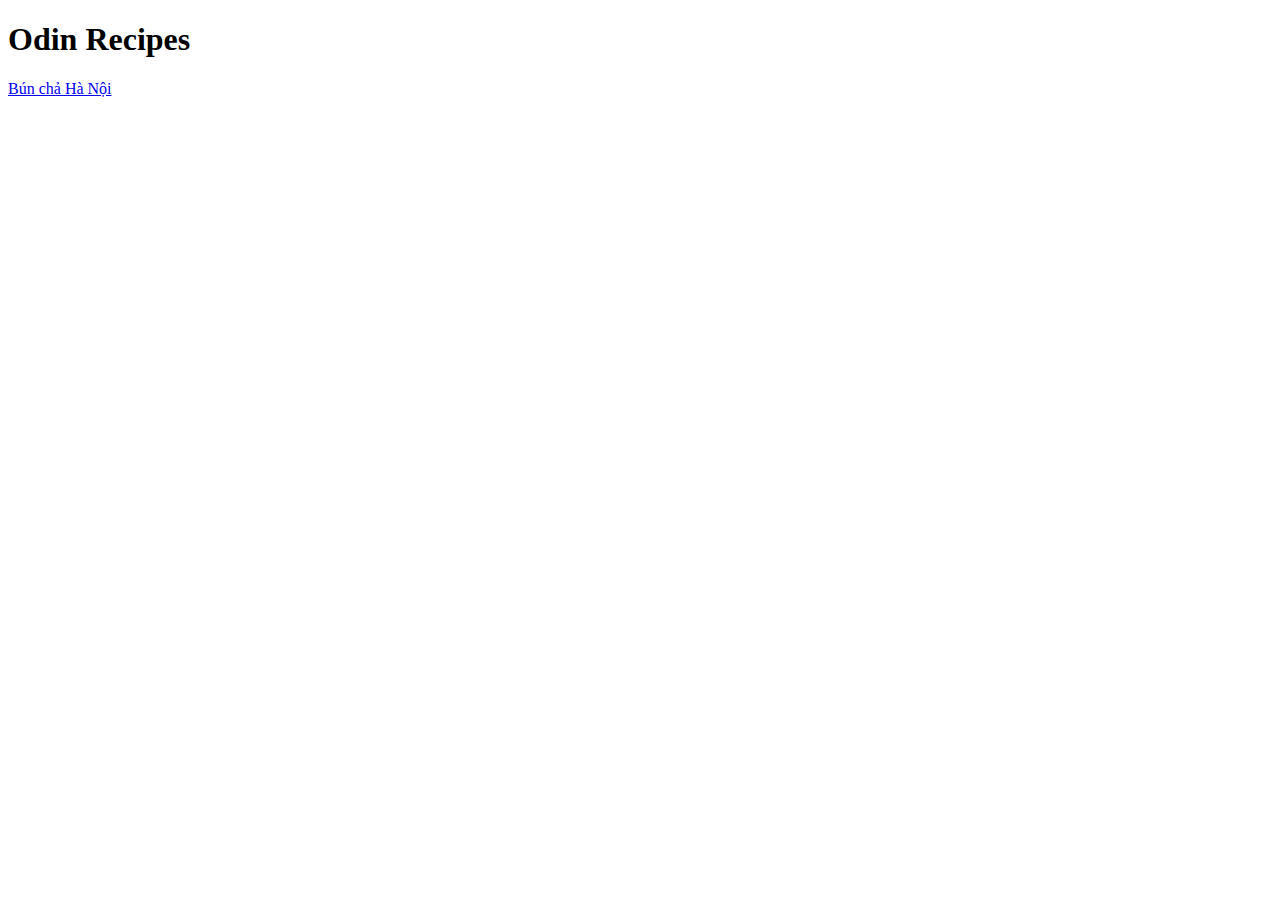
<file: index.html>
<!DOCTYPE html>
<html lang="vi">
    <head>
        <meta charset="utf-8">
        <title>Odin Recipes</title>
        <style>
            /* This is CSS */
            body {
                font-family: 'Times New Roman', serif;
            }
        </style>
    </head>
    <body>
        <h1>Odin Recipes</h1>
        <a href="recipes/bun-cha.html">Bún chả Hà Nội</a>
    </body>
</html>
</file>
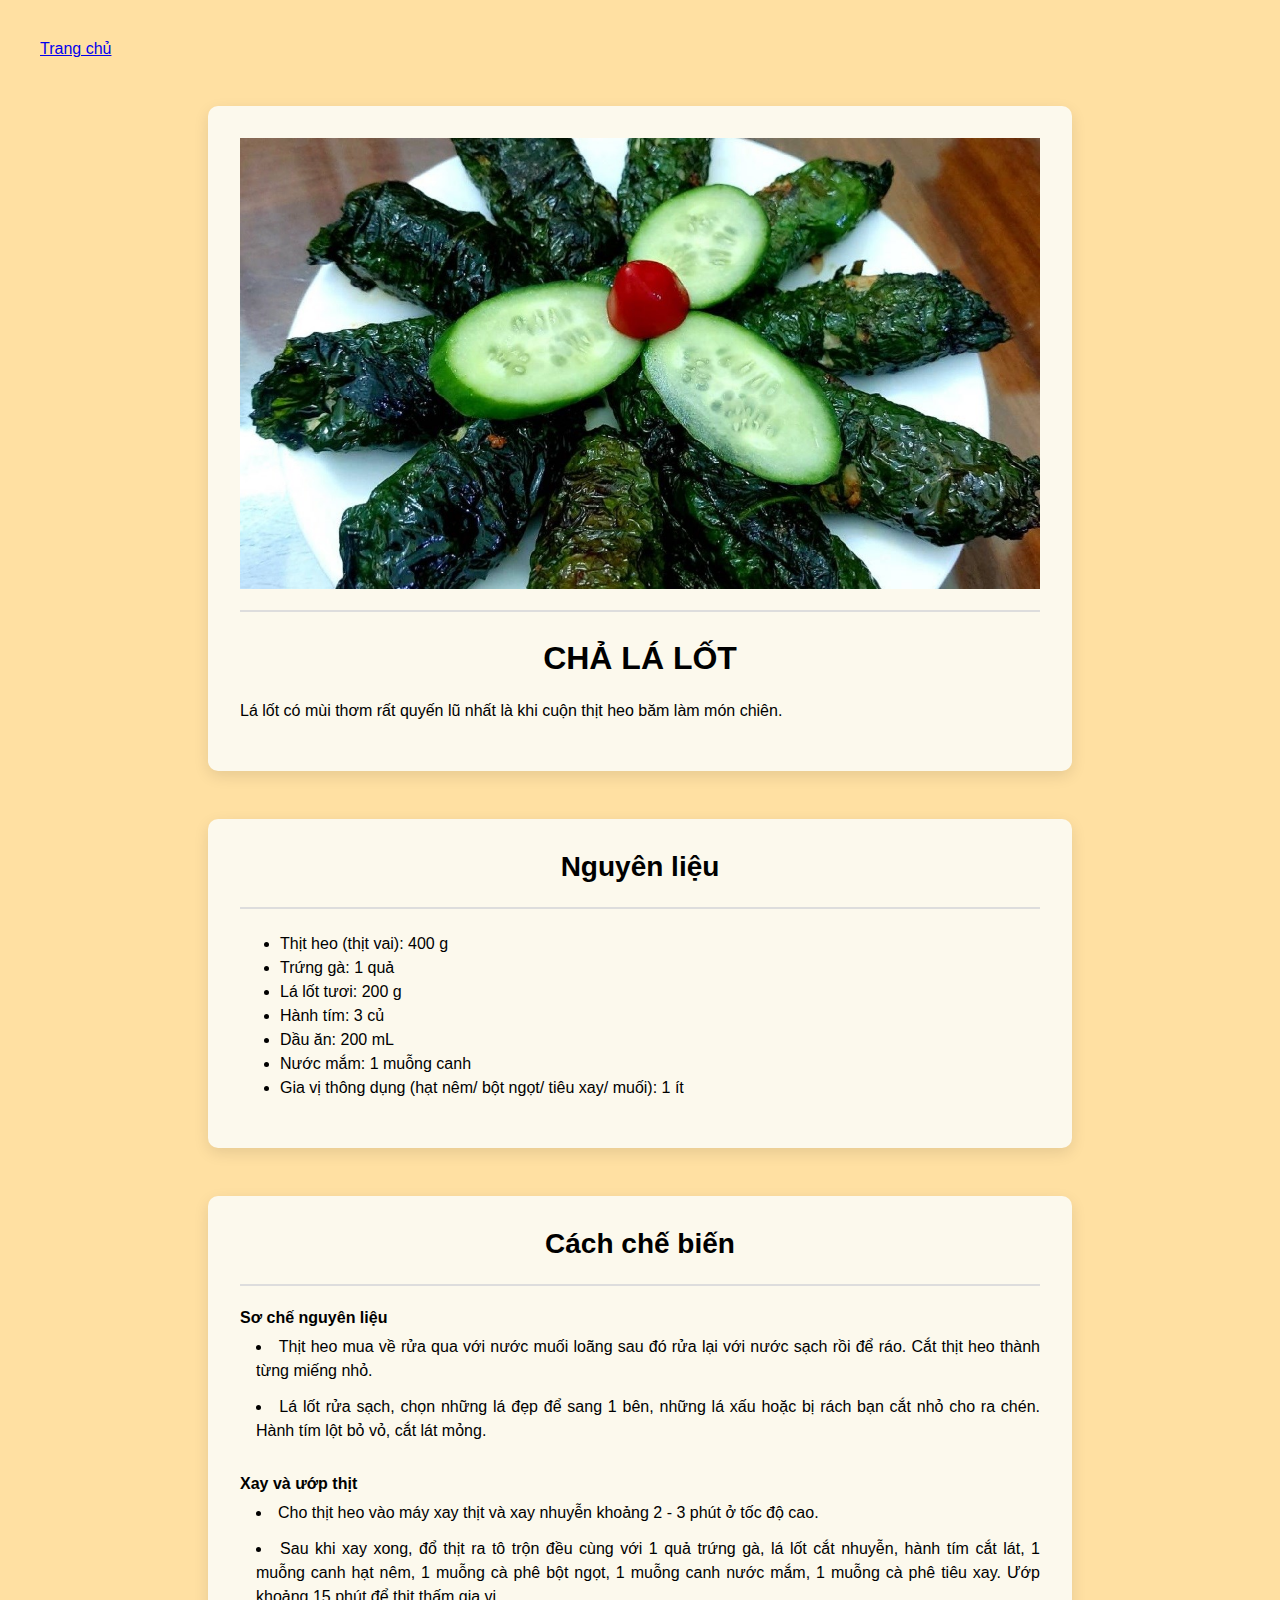
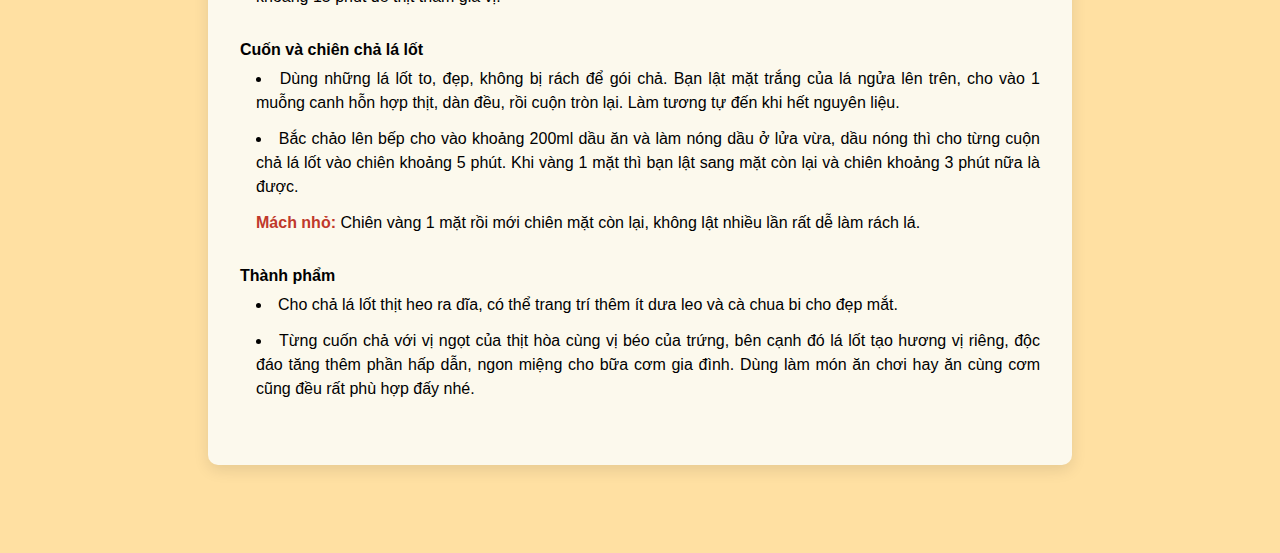
<file: recipes/cha-la-lot.html>
<!DOCTYPE html>
<html lang="vi">
    <head>
        <meta charset="UTF-8">
        <meta name="viewport" content="width=device-width, initial-scale=1.0">
        <title>Chả lá lốt</title>
        <link rel="stylesheet" href="style.css">
    </head>
    <body>
        <a class="home" href="../index.html">Trang chủ</a>
        <div class="block title">
            <img src="../img/cha-la-lot.jpg" alt="Chả lá lốt" class="image">
            <h1>CHẢ LÁ LỐT</h1>
            <p>Lá lốt có mùi thơm rất quyến lũ nhất là khi cuộn thịt heo băm làm món chiên.</p>
        </div>
        <div class="block">
            <h2>Nguyên liệu</h2>
            <ul class="ingredients">
                <li>Thịt heo (thịt vai): 400 g</li>
                <li>Trứng gà: 1 quả</li>
                <li>Lá lốt tươi: 200 g</li>
                <li>Hành tím: 3 củ</li>
                <li>Dầu ăn: 200 mL</li>
                <li>Nước mắm: 1 muỗng canh</li>
                <li>Gia vị thông dụng (hạt nêm/ bột ngọt/ tiêu xay/ muối): 1 ít</li>
            </ul>
        </div>
        <div class="block">
            <h2>Cách chế biến</h2>
            <ol class="steps">
                <li><strong>Sơ chế nguyên liệu</strong>
                    <ul class="substeps">
                        <li>Thịt heo mua về rửa qua với nước muối loãng sau đó rửa lại với nước sạch rồi để ráo. Cắt thịt heo thành từng miếng nhỏ.</li>
                        <li>Lá lốt rửa sạch, chọn những lá đẹp để sang 1 bên, những lá xấu hoặc bị rách bạn cắt nhỏ cho ra chén. Hành tím lột bỏ vỏ, cắt lát mỏng.</li>
                    </ul>
                </li>
                <li><strong>Xay và ướp thịt</strong>
                    <ul class="substeps">
                        <li>Cho thịt heo vào máy xay thịt và xay nhuyễn khoảng 2 - 3 phút ở tốc độ cao.</li>
                        <li>Sau khi xay xong, đổ thịt ra tô trộn đều cùng với 1 quả trứng gà, lá lốt cắt nhuyễn, hành tím cắt lát, 1 muỗng canh hạt nêm, 1 muỗng cà phê bột ngọt, 1 muỗng canh nước mắm, 1 muỗng cà phê tiêu xay. Ướp khoảng 15 phút để thịt thấm gia vị.</li>
                    </ul>
                </li>
                <li><strong>Cuốn và chiên chả lá lốt</strong>
                    <ul class="substeps">
                        <li>Dùng những lá lốt to, đẹp, không bị rách để gói chả. Bạn lật mặt trắng của lá ngửa lên trên, cho vào 1 muỗng canh hỗn hợp thịt, dàn đều, rồi cuộn tròn lại. Làm tương tự đến khi hết nguyên liệu.</li>
                        <li>Bắc chảo lên bếp cho vào khoảng 200ml dầu ăn và làm nóng dầu ở lửa vừa, dầu nóng thì cho từng cuộn chả lá lốt vào chiên khoảng 5 phút. Khi vàng 1 mặt thì bạn lật sang mặt còn lại và chiên khoảng 3 phút nữa là được.</li>
                        <strong class="attention">Mách nhỏ: </strong>Chiên vàng 1 mặt rồi mới chiên mặt còn lại, không lật nhiều lần rất dễ làm rách lá.
                    </ul>
                </li>
                <li><strong>Thành phẩm</strong>
                    <ul class="substeps">
                        <li>Cho chả lá lốt thịt heo ra dĩa, có thể trang trí thêm ít dưa leo và cà chua bi cho đẹp mắt.</li>
                        <li>Từng cuốn chả với vị ngọt của thịt hòa cùng vị béo của trứng, bên cạnh đó lá lốt tạo hương vị riêng, độc đáo tăng thêm phần hấp dẫn, ngon miệng cho bữa cơm gia đình. Dùng làm món ăn chơi hay ăn cùng cơm cũng đều rất phù hợp đấy nhé.</li>
                    </ul>
                </li>
            </ol>
        </div>
    </body>
</html>
</file>
<file: recipes/style.css>
body {
    font-family: "Segoe UI", Tahoma, sans-serif;
    background-color: #ffe0a2;
    font-size: 16px;
    padding: 2rem;
    text-align: justify;
}

h1 {
    text-align: center;
    border-top: 2px solid #ddd;
    padding-top: 1.75rem;
}

h2 {
    text-align: center;
    font-size: 1.75rem;
    border-bottom: 2px solid #ddd;
    margin-top: 0;
    padding-bottom: 1.5rem;
}

p{
    line-height: 1.5em;
}

.image {
    display: block;
    max-width: 100%;
    height: auto;
}

.block {
    background-color: #fcf9ed;
    max-width: 800px;
    border-radius: 10px;
    margin: 48px auto;
    padding: 2rem;
    box-shadow: 0 5px 15px rgba(0,0,0,0.1);
}

.ingredients {
    line-height: 1.5em;
}

.steps {
    counter-reset: step-counter;
    list-style: none;
    padding: 0;
    margin: 0;
}

.steps > li {
    margin-bottom: 2rem;
}

.substeps {
    line-height: 1.5em;
    list-style: disc inside;
    margin-top: 0.5rem;
    padding-left: 1rem;
}

.substeps li {
  margin-bottom: 0.75rem;
}

.substeps .attention {
  font-weight: bold;
  color: #c0392b;
}
</file>
